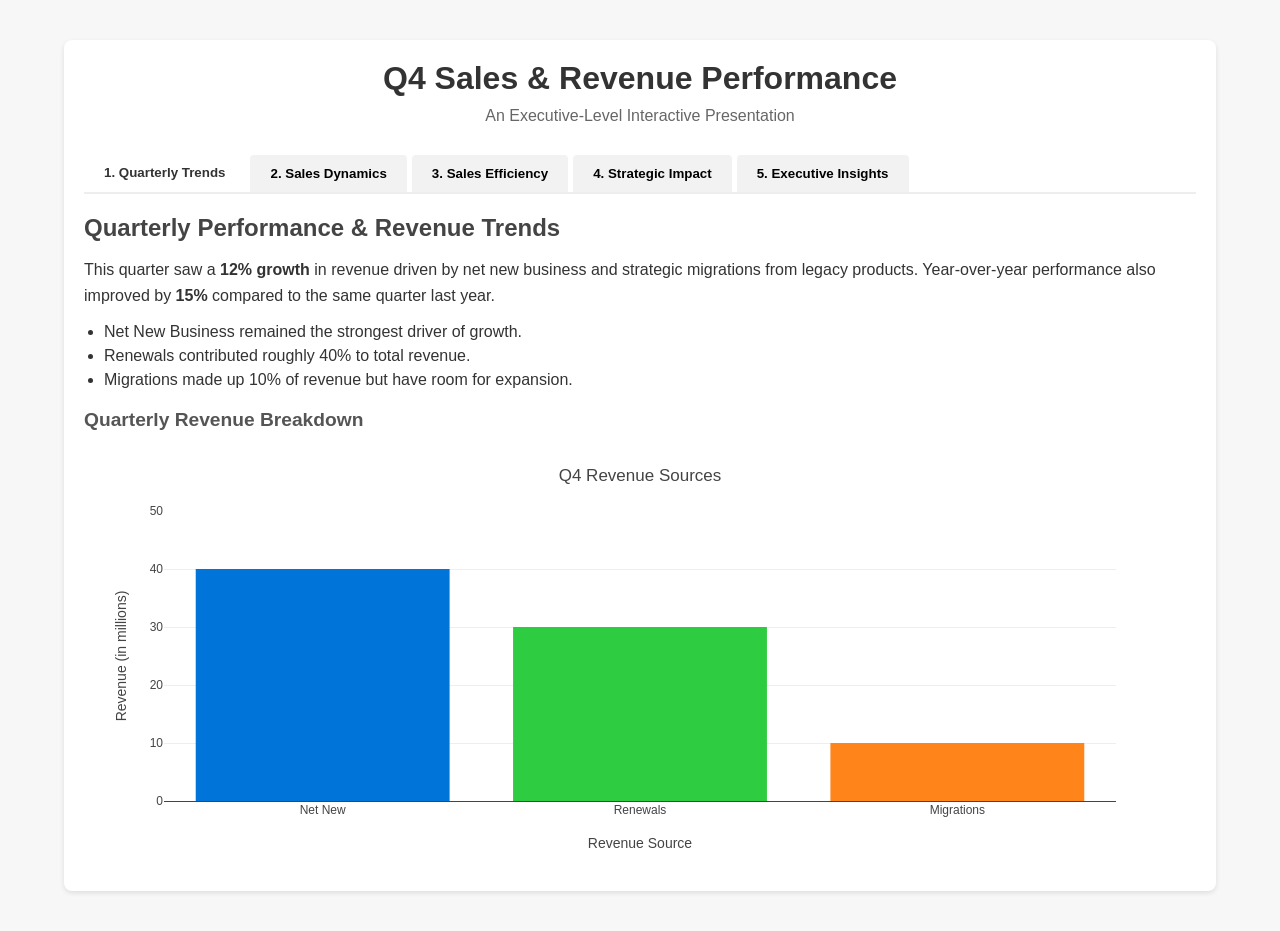
<file: tester.html>
<!DOCTYPE html>
<html lang="en">
<head>
  <meta charset="UTF-8" />
  <title>Q4 Sales & Revenue Performance</title>
  
  <!-- Plotly.js CDN -->
  <script src="https://cdn.plot.ly/plotly-2.20.0.min.js"></script>
  
  <style>
    /* Reset & Basic Styling */
    * {
      margin: 0;
      padding: 0;
      box-sizing: border-box;
      font-family: "Segoe UI", Tahoma, Geneva, Verdana, sans-serif;
    }
    
    body {
      background: #f7f7f7;
      color: #333;
    }
    
    .container {
      width: 90%;
      max-width: 1200px;
      margin: 40px auto;
      background: #fff;
      border-radius: 8px;
      box-shadow: 0 2px 5px rgba(0,0,0,0.1);
      padding: 20px;
    }

    /* Presentation Header */
    .header {
      text-align: center;
      margin-bottom: 30px;
    }
    .header h1 {
      font-size: 2rem;
      margin-bottom: 10px;
    }
    .header p {
      font-size: 1rem;
      color: #666;
    }

    /* Tab Navigation for Slides */
    .tabs {
      display: flex;
      flex-wrap: wrap;
      border-bottom: 2px solid #eee;
      margin-bottom: 20px;
    }
    .tab {
      padding: 10px 20px;
      cursor: pointer;
      background: #f2f2f2;
      border: none;
      margin-right: 5px;
      border-top-left-radius: 4px;
      border-top-right-radius: 4px;
      font-weight: 600;
      transition: background 0.2s ease-in-out;
    }
    .tab:hover {
      background: #e0e0e0;
    }
    .tab.active {
      background: #ffffff;
      border-bottom: 2px solid #ffffff;
      color: #333;
    }

    /* Slides */
    .slide {
      display: none; 
    }
    .slide.active {
      display: block;
      animation: fadeIn 0.3s ease-in-out;
    }

    @keyframes fadeIn {
      from { opacity: 0; }
      to   { opacity: 1; }
    }

    /* Headings & Layout on Slides */
    .slide h2 {
      font-size: 1.5rem;
      margin-bottom: 15px;
      color: #444;
    }
    .slide h3 {
      font-size: 1.2rem;
      margin: 20px 0 10px 0;
      color: #555;
    }
    .slide p {
      line-height: 1.6;
      margin-bottom: 15px;
    }
    .slide ul {
      margin-left: 20px;
      margin-bottom: 20px;
      list-style-type: disc;
    }
    .slide li {
      margin: 6px 0;
    }

    /* Chart Containers */
    .chart-container {
      margin: 20px 0;
      width: 100%;
      min-height: 400px;  /* Enough height for readability */
    }

    /* Responsive */
    @media (max-width: 768px) {
      .tabs {
        flex-direction: column;
      }
      .tab {
        margin-bottom: 5px;
      }
    }

  </style>
</head>
<body>

<div class="container">
  <!-- Presentation Header -->
  <div class="header">
    <h1>Q4 Sales & Revenue Performance</h1>
    <p>An Executive-Level Interactive Presentation</p>
  </div>

  <!-- Tab Navigation -->
  <div class="tabs">
    <button class="tab active" onclick="showSlide(0)">1. Quarterly Trends</button>
    <button class="tab" onclick="showSlide(1)">2. Sales Dynamics</button>
    <button class="tab" onclick="showSlide(2)">3. Sales Efficiency</button>
    <button class="tab" onclick="showSlide(3)">4. Strategic Impact</button>
    <button class="tab" onclick="showSlide(4)">5. Executive Insights</button>
  </div>

  <!-- Slides -->
  <!-- SLIDE 1: Quarterly Performance & Revenue Trends -->
  <div class="slide active">
    <h2>Quarterly Performance & Revenue Trends</h2>
    <p>This quarter saw a <strong>12% growth</strong> in revenue driven by net new business and strategic migrations from legacy products. Year-over-year performance also improved by <strong>15%</strong> compared to the same quarter last year.</p>
    <ul>
      <li>Net New Business remained the strongest driver of growth.</li>
      <li>Renewals contributed roughly 40% to total revenue.</li>
      <li>Migrations made up 10% of revenue but have room for expansion.</li>
    </ul>

    <!-- Example Chart: Quarterly Revenue Breakdown -->
    <h3>Quarterly Revenue Breakdown</h3>
    <div id="quarterlyRevenueChart" class="chart-container"></div>
  </div>

  <!-- SLIDE 2: Sales & Revenue Dynamics -->
  <div class="slide">
    <h2>Sales & Revenue Dynamics</h2>
    <p>Revenue distribution varied by region, with <strong>North America</strong> leading the pack at 55% of total revenue, followed by EMEA (30%) and a rapidly growing APAC region (15%).</p>
    <ul>
      <li>Healthcare had a 20% QoQ increase in closed-won deals.</li>
      <li>Government deals grew by 15%, largely in compliance-focused programs.</li>
      <li>Large Enterprises contributed nearly 60% of total quarterly revenue.</li>
    </ul>

    <!-- Example Chart: Revenue by Region & Vertical -->
    <h3>Revenue by Region & Vertical</h3>
    <div id="regionVerticalChart" class="chart-container"></div>
  </div>

  <!-- SLIDE 3: Sales Cycle Efficiency & Patterns -->
  <div class="slide">
    <h2>Sales Cycle Efficiency & Patterns</h2>
    <p>By excluding deals closed under 20 days, the average sales cycle stands at <strong>2.5 months</strong>. Large Enterprise and Government deals require significantly longer timelines, but yield higher returns.</p>
    <ul>
      <li>North America’s average sales cycle: 2.2 months.</li>
      <li>EMEA: 3 months due to regulatory considerations.</li>
      <li>APAC: 2.8 months, showing improvement with new market penetration.</li>
    </ul>

    <!-- Example Chart: Average Length of Sale by Region & Deal Size -->
    <h3>Average Sales Cycle</h3>
    <div id="salesCycleChart" class="chart-container"></div>
  </div>

  <!-- SLIDE 4: Strategic Business Impact -->
  <div class="slide">
    <h2>Strategic Business Impact</h2>
    <p>The 5x3 Go-to-Market strategy and new price book influenced major gains in Healthcare and Government. APAC’s territory expansion also accelerated revenue with a 25% QoQ improvement.</p>
    <ul>
      <li>Healthcare & Government bundles increased average deal size by 15%.</li>
      <li>Net new deals up by 18%; expansion deals up by 30% in large accounts.</li>
      <li>ERM, CAM, FSM structures are showing measurable efficiency gains.</li>
    </ul>

    <!-- Example Chart: Net New vs. Expansion Deals -->
    <h3>Net New vs. Expansion Deals</h3>
    <div id="newExpansionChart" class="chart-container"></div>
  </div>

  <!-- SLIDE 5: Additional Executive-Level Insights -->
  <div class="slide">
    <h2>Additional Executive-Level Insights</h2>
    <p>Unexpected slowdowns emerged in the Retail vertical, indicating potential market headwinds. However, overall momentum remains strong, backed by expansion opportunities in Healthcare, Government, and APAC.</p>
    <ul>
      <li>Opportunity: Increase focus on compliance-heavy verticals.</li>
      <li>Risk: Retail slump could persist into Q1 without targeted action.</li>
      <li>Recommendation: Accelerate EMEA sales support and continue APAC enablement.</li>
    </ul>

    <p><strong>Next Steps:</strong> Investigate retail performance drivers, refine territory strategies, and invest further in healthcare cross-selling.</p>
  </div>
</div>

<!-- JavaScript for Tabs & Charts -->
<script>
(function() {
  // Simple tab-switching logic
  let tabs = document.querySelectorAll('.tab');
  let slides = document.querySelectorAll('.slide');

  window.showSlide = function(index) {
    // Reset active classes
    tabs.forEach(tab => tab.classList.remove('active'));
    slides.forEach(slide => slide.classList.remove('active'));

    // Activate selected slide
    tabs[index].classList.add('active');
    slides[index].classList.add('active');
  };

  //================= CHART 1: Quarterly Revenue Breakdown =================
  let quarterlyRevenueData = [
    {
      x: ['Net New', 'Renewals', 'Migrations'],
      y: [40, 30, 10],  // Example data
      type: 'bar',
      marker: { color: ['#0074D9', '#2ECC40', '#FF851B'] }
    }
  ];
  let quarterlyRevenueLayout = {
    title: 'Q4 Revenue Sources',
    xaxis: { title: 'Revenue Source' },
    yaxis: { title: 'Revenue (in millions)', range: [0, 50] },
    margin: { t: 60, b: 50 }
  };
  Plotly.newPlot('quarterlyRevenueChart', quarterlyRevenueData, quarterlyRevenueLayout, {displayModeBar: false});

  //================= CHART 2: Revenue by Region & Vertical =================
  let regionVerticalData = [
    {
      x: ['NA', 'EMEA', 'APAC'],
      y: [55, 30, 15],
      name: 'Total Revenue by Region',
      type: 'bar',
      marker: { color: '#0074D9' }
    },
    {
      x: ['NA', 'EMEA', 'APAC'],
      y: [20, 15, 5],
      name: 'Healthcare Contribution',
      type: 'bar',
      marker: { color: '#2ECC40' }
    },
    {
      x: ['NA', 'EMEA', 'APAC'],
      y: [15, 10, 2],
      name: 'Government Contribution',
      type: 'bar',
      marker: { color: '#FF851B' }
    }
  ];
  let regionVerticalLayout = {
    title: 'Revenue Distribution by Region & Key Verticals',
    barmode: 'group',
    xaxis: { title: 'Region' },
    yaxis: { title: 'Revenue (%)' },
    margin: { t: 60, b: 50 }
  };
  Plotly.newPlot('regionVerticalChart', regionVerticalData, regionVerticalLayout, {displayModeBar: false});

  //================= CHART 3: Average Sales Cycle =================
  let salesCycleData = [
    {
      x: ['NA', 'EMEA', 'APAC'],
      y: [2.2, 3.0, 2.8],  // months
      type: 'scatter',
      mode: 'lines+markers',
      line: { shape: 'spline', color: '#0074D9' },
      marker: { size: 8 }
    }
  ];
  let salesCycleLayout = {
    title: 'Average Length of Sale (Months)',
    xaxis: { title: 'Region' },
    yaxis: { title: 'Months', range: [0, 4] },
    margin: { t: 60, b: 50 }
  };
  Plotly.newPlot('salesCycleChart', salesCycleData, salesCycleLayout, {displayModeBar: false});

  //================= CHART 4: Net New vs. Expansion Deals =================
  let newExpansionData = [{
    labels: ['Net New Deals', 'Expansion Deals'],
    values: [60, 40],
    type: 'pie',
    marker: {
      colors: ['#0074D9', '#2ECC40']
    },
    textinfo: 'label+percent',
    hole: .4
  }];
  let newExpansionLayout = {
    title: 'Net New vs. Expansion Deals',
    showlegend: true,
    margin: { t: 60, b: 50 }
  };
  Plotly.newPlot('newExpansionChart', newExpansionData, newExpansionLayout, {displayModeBar: false});
})();
</script>

<!-- Basic Test Cases -->
<script>
(function runTests(){
  // Test 1: showSlide function existence
  if (typeof showSlide !== 'function') {
    console.error('Test Fail: showSlide function not found');
  } else {
    console.log('Test Pass: showSlide function exists');
  }

  // Test 2: Chart containers exist
  const containerIds = [
    'quarterlyRevenueChart',
    'regionVerticalChart',
    'salesCycleChart',
    'newExpansionChart'
  ];

  containerIds.forEach(id => {
    if (!document.getElementById(id)) {
      console.error(`Test Fail: Container #${id} not found in DOM`);
    } else {
      console.log(`Test Pass: Container #${id} is present in DOM`);
    }
  });

  // Add any further test cases as needed
})();
</script>

</body>
</html>
</file>
